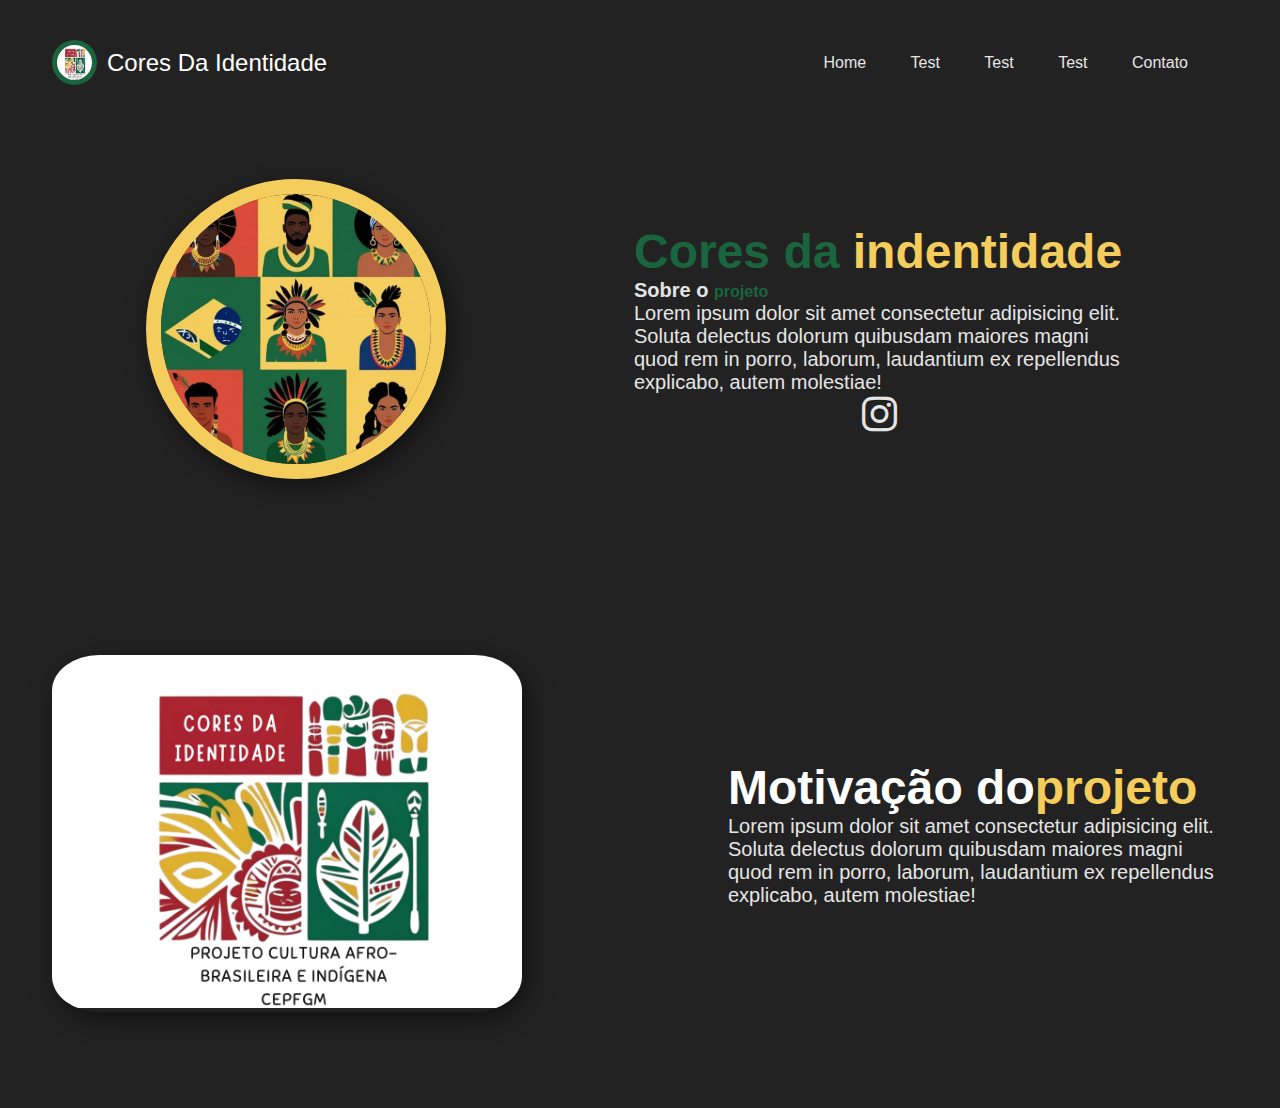
<file: pages/about.html>
<!DOCTYPE html>
<html lang="pt-br">
<head>
    <meta charset="UTF-8">
    <meta http-equiv="X-UA-Compatible" content="IE=edge">
    <meta name="viewport" content="width=device-width, initial-scale=1.0">
    <title>Cores da indentidade</title>
    <link rel="stylesheet" href="style.css">
   
    <link rel="stylesheet" href="https://cdnjs.cloudflare.com/ajax/libs/font-awesome/6.2.1/css/all.min.css">
</head>
<body>
     <div class="hero-header">
        <div class="wrapper">
            <header>
                <div class="logo">
                    <img src="../imgs/logopirnc.jpg" alt="">
                    <div class="logo-text">Cores Da Identidade</div>
                </div>
                <nav>
                    <div class="togglebtn">
                        <span></span>
                        <span></span>
                        <span></span>
                    </div>
                    <ul class="navlinks">
                        <li><a href="../index.html">Home</a></li>
                        <li><a href="#">Test</a></li>
                        <li><a href="#">Test</a></li>
                        <li><a href="#">Test</a></li>
                        <li><a href="#">Contato</a></li>
                    </ul>
                </nav>
            </header>
            <div class="container">
                 <div class="hero-pic">
                    <img src="../imgs/navlogo.jpg" alt="profile pic">
                 </div>
                 <div class="hero-text">
                    <h1>Cores da <span class="input2">indentidade</span></h1>
                    <h5>Sobre o <span>projeto</span></h5>
                    <p> Lorem ipsum dolor sit amet consectetur adipisicing elit. Soluta delectus dolorum 
                        quibusdam maiores magni quod rem in porro, laborum, laudantium ex repellendus explicabo, 
                        autem molestiae!
                    </p>                          
                    <div class="social">
                        <a href="https://www.instagram.com/coresdaidentidade?igsh=dWp3OHoyYWlucTVq"><i class="fa-brands fa-instagram"></i></a>
                    </div>
                 </div>
            </div>
            <div class="container2">
                 <div class="hero-pic2">
                    <img src="../imgs/logopirnc.jpg" alt="profile pic">
                 </div>
                 <div class="hero-text">
                    <h1>Motivação do<span class="input2">projeto</span></h1>
                    
                    <p> Lorem ipsum dolor sit amet consectetur adipisicing elit. Soluta delectus dolorum 
                        quibusdam maiores magni quod rem in porro, laborum, laudantium ex repellendus explicabo, 
                        autem molestiae!
                    </p>                          
                    
                 </div>
            </div>

        </div>
     </div>
     <!---bagulhino que faz o effect de escrever-->
     <script>
        /** cria a merda do botao pro celular **/
        var togglebtn=document.querySelector(".togglebtn");
        var nav=document.querySelector(".navlinks");
        var links=document.querySelector(".navlinks li");

        togglebtn.addEventListener("click", function(){
            this.classList.toggle("click");
            nav.classList.toggle("open");
        })

        
      
     </script>
</body>
</html>
</file>
<file: pages/style.css>
*{
    box-sizing: border-box;
    padding: 0;
    margin: 0;
    font-family: poppins,sans-serif;
    text-decoration: none;
}
body{
    overflow-x: hidden;
}
.hero-header{
    width:100%;
    height: 100%;
    min-height: 100vh;
    background: #222;
}
.wrapper{
    width:1280px;
    max-width: 95%;
    margin: 0 auto;
    padding: 0 20px;
}
header{
    padding: 40px 0 30px;
    display: flex;
    justify-content: space-between;
    align-items: center;
    flex-wrap: wrap;
}
.logo{
    display: inline-flex;
    justify-content: center;
    align-items: center;
}
.logo img{
    height: 45px;
    width: 45px;
    background-color: #1a653e;
    border-radius: 50%;
    color:#fff;
    font-weight: 500;
    font-size: 1.5rem;
    padding: 5px;
    
    margin-right: 10px;
    cursor: pointer;
    text-align: center;
    
}
.logo .logo-text{
    font-size: 24px;
    font-weight: 500;
    color:#fff;
}
nav .togglebtn{
    width: 35px;
    height: 35px;
    position: absolute;
    top:45px;
    right: 3%;
    z-index: 5;
    cursor: pointer;
    display: none;
}
nav .togglebtn span{
    display: block;
    background-color: #1a653e;
    margin: 5px 0px;
    width:100%;
    height:3px;
    transition: 0.3s;
    transition-property:  transform, opacity;

}
nav .navlinks{
    list-style-type: none;
}
nav .navlinks li{
    display: inline-block;
}
nav .navlinks li a{
     color:#e5e5e5;
     margin-right: 2.5rem;
}
.container {
    display: flex;
    justify-content: space-around;
    align-items:center;
    padding-top:4rem;
    padding-bottom: 6rem;
}

.container .hero-pic{
    width: 300px;
    height: 300px;
    border-radius: 50%;
    overflow: hidden;
    border: 15px solid #f5cd5c;
    box-shadow: 5px 7px 25px rgba(0,0,0,0.5);
}
.container2 {
    display: flex;
    justify-content: space-between;  /* Alinha a imagem à direita e o texto à esquerda */
    align-items: center;  /* Alinha os itens verticalmente */
    padding-top: 5rem;
    padding-bottom: 6rem;
}

.container2 .hero-pic2 {
    width: 40%; /* Ajusta a largura da imagem */
    height: auto;
    border-radius: 10%;
    overflow: hidden;
    box-shadow: 5px 7px 25px rgba(0, 0, 0, 0.5);
}
.container2 .hero-text h1{
    color: #fff;
}


.hero-pic img{
    height: 100%;
    width:100%;
    transition: 0.5s;
}
.hero-pic2 img{
    height: 100%;
    width:100%;
    transition: 0.5s;
}
.hero-pic img:hover{
    transform: scale(1.2);
}
.hero-text{
    max-width: 500px;
    display: flex;
    flex-direction: column;
}
.hero-text h5{
    color:#e5e5e5;
    font-size: 20px;
}
.hero-text h5 span{
    color:#1a653e;
    font-size: 16px;
}
.hero-text h1{
    color: #1a653e;
    font-size: 3rem;
}.hero-text span {
    color:#f5cd5c;
}
.hero-text p{
    color:#e5e5e5;
    font-size: 20px;

}
.btn-group{
    margin:45px 0;
}
.btn-group .btn{
    border-color: #d5d5d5;
    color:#fff;
    background-color: #333;
    padding: 12px 25px;
    margin: 5px 0px;
    margin-right:7px;
    border-radius: 30px;
    border:2px solid #e5e5e5;
    box-shadow:  0 10px 10px -8px rgb(0 0 0 / 78%);
}
.btn.active{
    border-color: #1a653e;
}
.hero-text .social i{
    display: flex;
    justify-content: space-around;
    align-items: center;
    color: #e5e5e5;
    font-size: 40px;
    margin-right: 10px;
    transition: 0.5s;
   
}
.hero-text .social i:hover{
    color:#1a653e;
    
}
/* Respnosiv design & displaying navbar for small screen */
@media(max-width:930px)
{
    nav .togglebtn{
        display: initial;
    }
    /* for toggle button**/
    .click {
        top:45px;
    }
    .click span{
        position: absolute;
        margin-top:12px
    }
    .click span:first-child{
        transform: rotate(-40deg);
    }
    .click span:nth-child(2)
    {
        opacity: 0;
        margin:0;
    }
    .click span:last-child{
        transform: rotate(45deg);
        top:0;
    }
    nav .navlinks{
        position: absolute;
        top:110px;
        right:-100%;
        bottom: 0;
        width: 60%;
        height: 100vh;
        background-color: #222;
        z-index: 3;
        box-shadow: 5px 13px 30px rgba(0,0,0,0.1);
        transition: 0.5s;
        padding: 25px 0px;
    }
    nav .navlinks li{
        display: block;
    }
    nav .navlinks li a{
        display: block;
        margin-bottom: 15px;
        text-align: center;
    }
    nav .navlinks.open{
        right:0;
    }
}
@media(max-width:768px)
{
    .container{
        flex-direction: column;
        padding-top:2rem
    }
    .hero-text{
        padding:40px 0px;
    }
}
</file>
